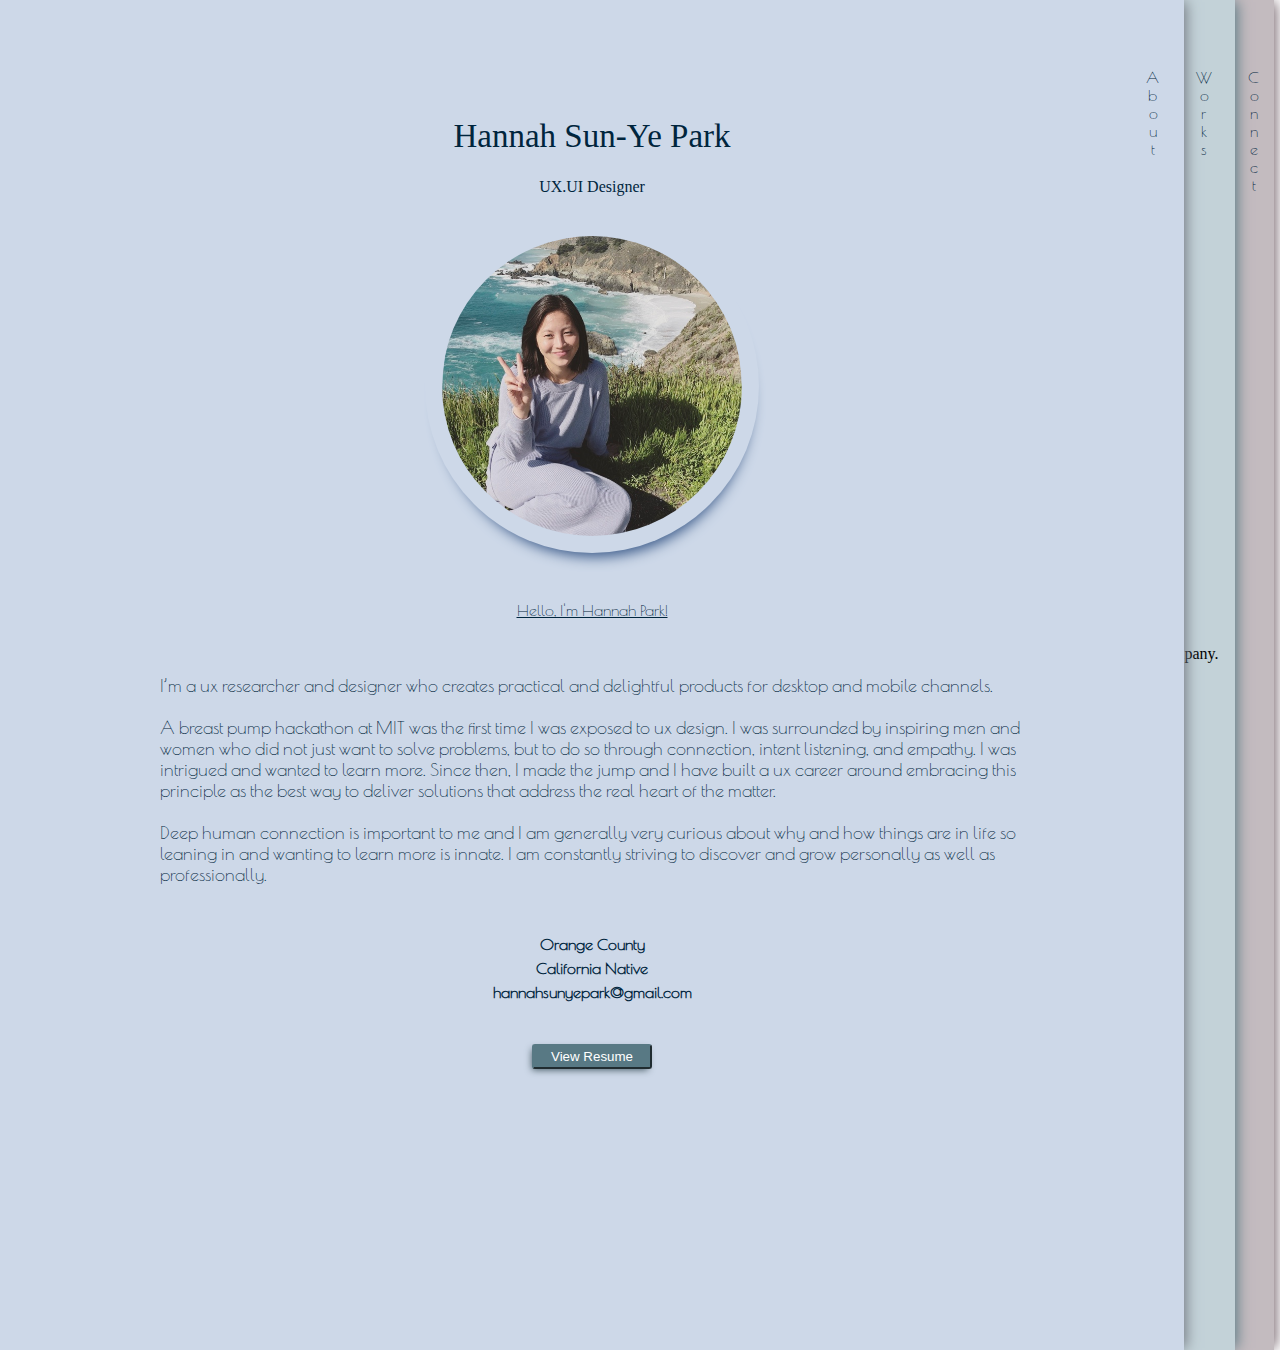
<file: index.html>
<!DOCTYPE html>
<html>
    <head>
        <link href="CSS/index.css" type="text/css" rel="stylesheet">
        <link href="https://fonts.googleapis.com/css?family=Darker+Grotesque|Poiret+One|Raleway:300,400&display=swap" rel="stylesheet">
<!-- Global site tag (gtag.js) - Google Analytics -->
<script async src="https://www.googletagmanager.com/gtag/js?id=UA-154122828-2"></script>
<script>
  window.dataLayer = window.dataLayer || [];
  function gtag(){dataLayer.push(arguments);}
  gtag('js', new Date());

  gtag('config', 'UA-154122828-2');
</script>

         
    </head>
<section class="wrapper">
        <div class="column1">
        <div class="contentcol2">
            <h1 class="header">Hannah Sun-Ye Park</h1>
            <div class="belowheader">UX.UI Designer</div>
            <div class="imgcircle">
                <img src="Images/HPPortfolioimg.JPG" alt="HPPortfolioimg.JPG" class= "portimg">
            </div>
            <div class="columm2body">
                <div id=biotitle> Hello, I'm Hannah Park!</div>
                    <div id="biobody">
                        <br>I’m a ux researcher and designer who creates practical and delightful products for desktop and mobile channels.</br>
                        <br>
                        A breast pump hackathon at MIT was the first time I was exposed to ux design. I was surrounded by inspiring men and women who did not just want to solve problems, but to do so through connection, intent listening, and empathy. I was intrigued and wanted to learn more. Since then, I made the jump and I have built a ux career around embracing this principle as the best way to deliver solutions that address the real heart of the matter. 
                        </br>
                        
                        <br>Deep human connection is important to me and I am generally very curious about why and how things are in life so leaning in and wanting to learn more is innate. I am constantly striving to discover and grow personally as well as professionally.</br>
                    </div>
                    <p>Orange County</p>
                    <p>California Native</p>
                    <p>hannahsunyepark@gmail.com</p>
                    <div class="res"><a href= "https://drive.google.com/file/d/1-L_EK8k-U6K8E-rAc-uktHq9tdHnUYPQ/view?usp=sharing" target="_blank">
                        <button type= "button" class="resume">View Resume</button>
                    </a>
                    </div>
            </div>
        </div>
            <div class="column3">
                <div class="AboutMe">About</div>
            </div>     
        </div>
    <div class="column2">
        <h1 class="header">
        Hannah Sun-Ye Park
        </h1>
        <div class="belowheader">UX.UI Designer</div>
        <div class="container"> 
            <div id="row" class="flex">
                <div class="flexitem">
                        <a href= "https://www.behance.net/gallery/85818539/Day0" target="_blank">
                    <div class="flextext">
                        <br>DayZero Mobile Application & Landing Page</br>
                        <br>Application Concept Design</br>
                    </div></a>
                    <img src="Images/day0mobilelaptop.png" class="casestudyimg">
                </div>
                <div class="flexitem">
                        <a href= "https://www.mlhomeandfurniture.com/" target="_blank">
                    <div class="flextext">
                        <br>ML Home and Furniture Website</br> 
                        <br>Responsive Website</br>
                    </div></a>
                    <img src="Images/mlhf.png" class="casestudyimg">
                </div>
            </div>
            <div id="row" class="flex">
                    <div class="pd">
                        <br class="belowheader">
                        Day0</br>
                        <br>A mobile app that encourages positive  and sustainable habit creation with an informational landing page.</br>
                    </div>
                    <div class="pd">
                        <br class="belowheader">
                        ML Home & Furniture</br>
                        <br>The ideation and creation of a website for a home staging and furnishing company.</br>
                    </div>
                </div>
            <div id="row" class="flex">
                <div class="flexitem">
                        <a href="https://xd.adobe.com/embed/484f2023-7d2a-4fe3-453f-44bf30210459-3e7e/" target="_blank">
                    <div class="flextext">
                        <br>Instagram Collections</br> 
                        <br>UI Feature Concept</br>
                    </div></a>
                    <img src="Images/O6C4HR1.gif" class="casestudyimg">
                </div>
                <div class="flexitem">
                    <a href= "https://www.behance.net/gallery/85803143/Appalachian-Mountain-Club-Redesign" target="_blank">
                <div class="flextext">
                    <br>Appalachian Mountain Club</br> 
                    <br>Website Redesign</br>
                </div></a>
                <img src="Images/AMCmockup.png" class="casestudyimg">
            </div>
            </div>
            <div id="row" class="flex">
                    <div class="pd">
                        <br class="belowheader">
                        Instagram Feature Concept</br>
                        <br>Allowing users to share and collaborate their saved albums.</br>
                    </div>
                    <div class="pd">
                        <br class="belowheader">
                        AMC Nonprofit Redesign</br>
                        <br>A casestudy of a responsive web redesign for a nonprofit with working prototype.</br>
                    </div>
                </div>
        </div>
        <div class="works">Works</div>
    </div>
    
    
    <div class="column4">
            <div class="container2">
                    <h1 class="header">I'm a people person, let's connect!</h1>
                    <div class="email"><a href= "mailto:hannahsunyepark@gmail.com">
                        <button type= "button" class="btn">Email Me</button></a> 
                    </div>
          
        <div class="handles">
            <a href="https://www.linkedin.com/in/hannah-s-park/" target="_blank"><img src="Images/linkedin.svg" class="handlelogo"></a>
           <a href="https://github.com/hannahsunyepark" target="_blank"><img src="Images/github-logo.svg" class="handlelogo"></a>
            <a href="https://www.behance.net/kylejdylewb06b" target="_blank"><img src="Images/behance.svg" class="handlelogo"></a>
        </div>
        <div class="Connect">Connect</div>
        </div>
    </div>
</section>
<script
  src="https://code.jquery.com/jquery-3.4.1.js"
  integrity="sha256-WpOohJOqMqqyKL9FccASB9O0KwACQJpFTUBLTYOVvVU="
  crossorigin="anonymous"></script>
<script src="js/script.js"></script>
</html>
</file>
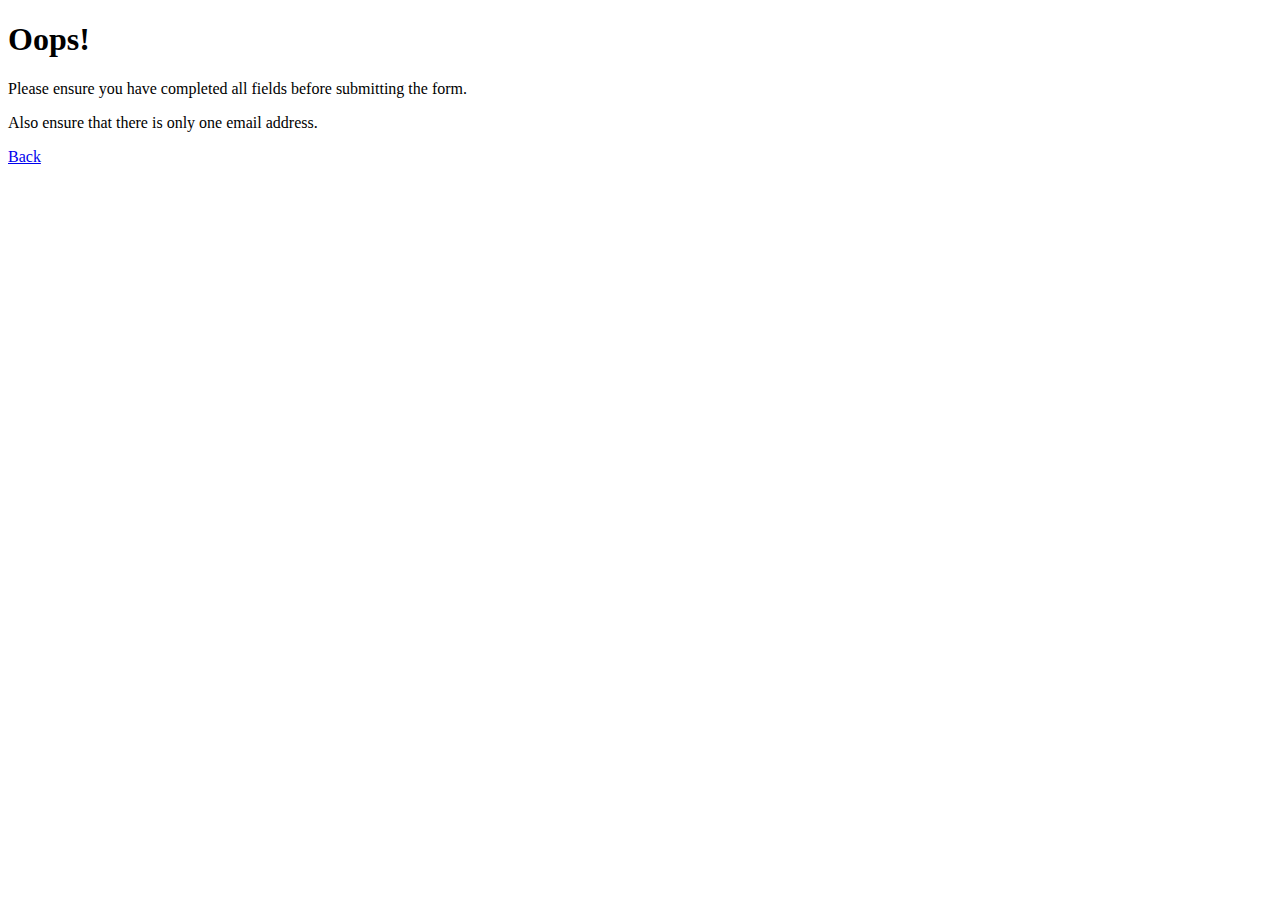
<file: feedback_form/error_message.html>
<!DOCTYPE html>
<title>Error</title>	

<h1>Oops!</h1>
<p>Please ensure you have completed all fields before submitting the form. </p>
<p>Also ensure that there is only one email address.</p>
<p><a href="JavaScript:history.go(-1);">Back</a></p>
</file>
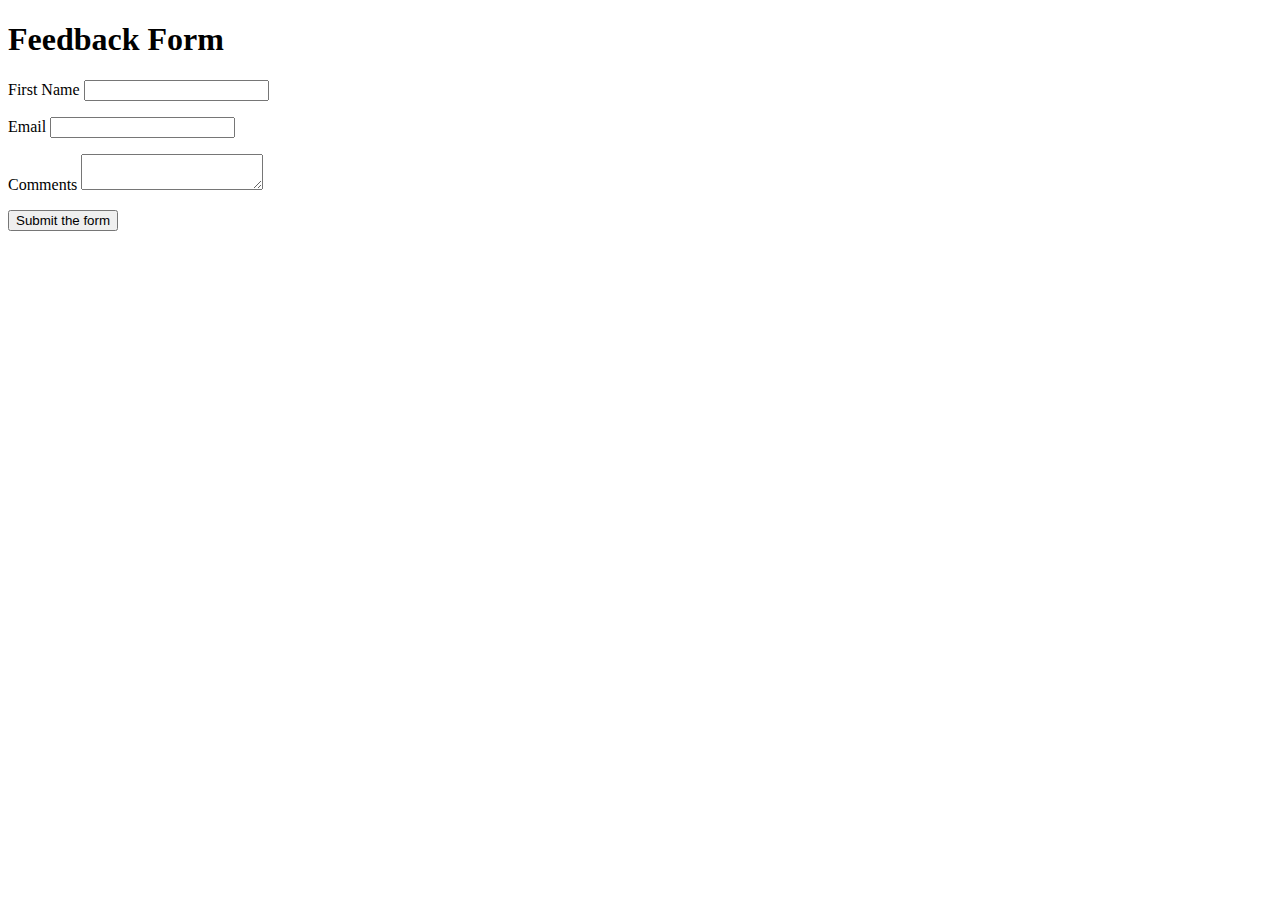
<file: feedback_form/feedback_form.html>
<!DOCTYPE html>
<title>Feedback Form</title>	

<h1>Feedback Form</h1>

<form method="post" action="send_mail.php">
<p>
<label>First Name
<input type="text" name="first_name" required>
</label> 
</p>
<p>
<label>Email 
<input type="email" name="email_address">
</label>
</p>
<p>
<label>Comments
<textarea name="comments" maxlength="500"></textarea>
</label>
</p>
<p><button>Submit the form</button></p>
</form>
</file>
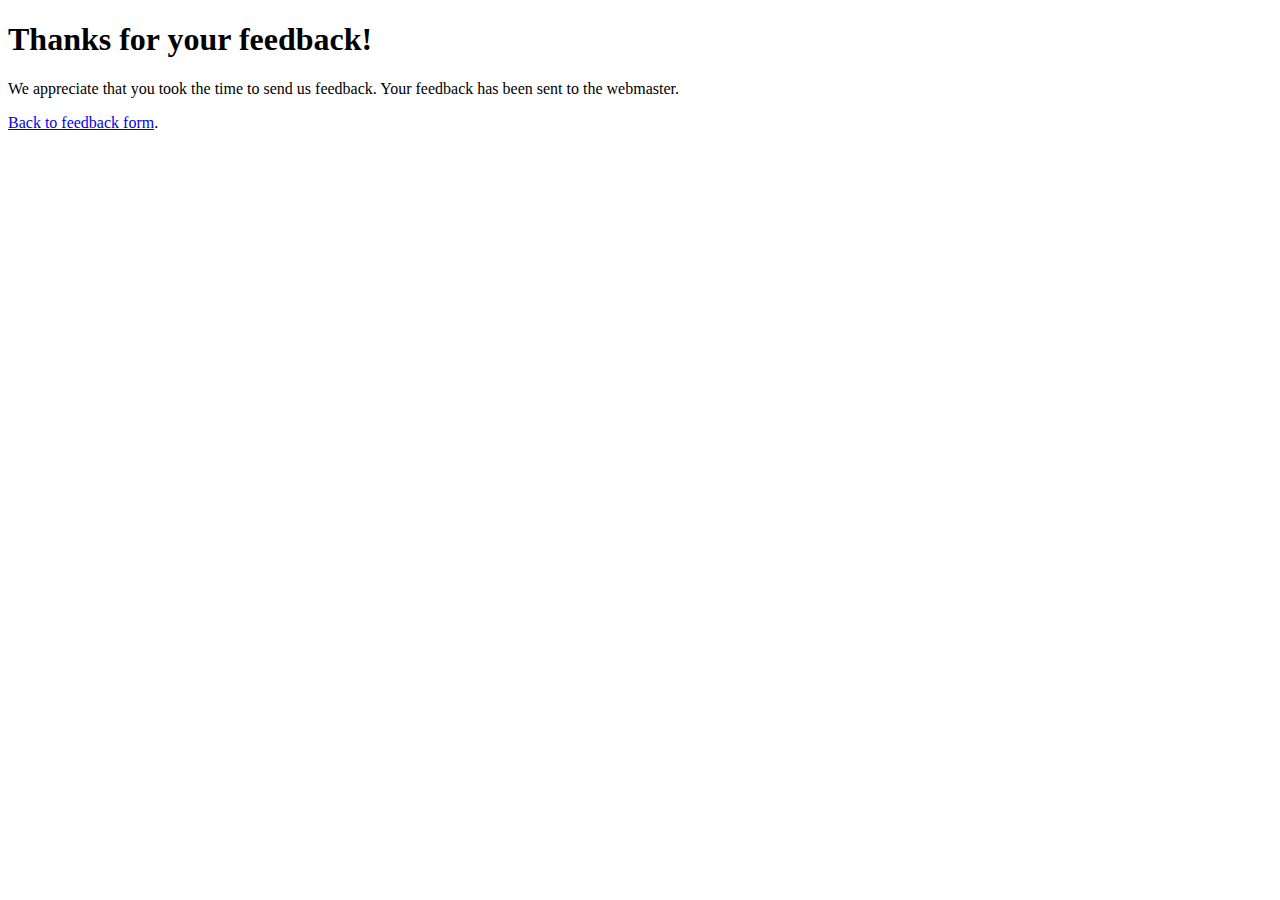
<file: feedback_form/thank_you.html>
<!DOCTYPE html>
<title>Thank You</title>	

<h1>Thanks for your feedback!</h1>
<p>We appreciate that you took the time to send us feedback. Your feedback has been sent to the webmaster.</p>
<p><a href="feedback_form.html">Back to feedback form</a>.</p>
</file>
<file: CSS/index.css>
body {
    margin: 0;
}
.wrapper {
    display: flex;
    height: 150vh;
}
.column1 {
    background-color: #CDD8E8;
    display: block;
    height: 150vh;
    color: black;
    width: 92.5%;
    font-family: 'Poiret One', cursive;
    border-style: solid;
    border-width: 0px 0px 0px 0px;
    box-shadow: 4px 0px 13px -2px rgb(114, 120, 128);
    transition: left .5s ease;
    left:0;
    z-index: 4;
    position: relative;
    top: 0;
}

/* .column1:hover {
    width: 90.5%;
} */

.contentcol2 {
    padding-top: 4%;
    /* height: 80%;
    overflow: scroll;
    scroll-behavior: smooth; */
}
.AboutMe {
    font-family: 'Poiret One', cursive;
    writing-mode: vertical-rl;
    text-orientation: upright;
    margin: 0 auto;
    position: absolute;
    top: 5%;
    right: 20.5%;
    color: #00253d;
}


#biotitle {
    font-family: 'Poiret One', cursive;
    padding: 4%;
    padding-bottom: 3%;
    margin: 0 auto;
    text-decoration: underline;
    display: flex;
    flex-direction: column;
    align-items: center;
    color: #00253d;
}
#biobody {
    font-family: 'Poiret One', cursive;font-weight: 400;
    font-style: normal;
    font-size: 18px;
    padding-bottom: 4%;
    width: 73%;
    margin: 0 auto; 
    color: #00253d;

}

.portimg {
    border-radius: 50%; 
    width: 100%;
    margin-top: -35px;
  }

.imgcircle {
    height: 300px;
    width: 300px;
    margin: 0 auto;
    border-radius: 50%;
    border: 17px solid transparent;
    overflow: hidden;
    box-shadow: 3px 15px 13px -11px  rgb(60, 91, 138);
}
 
.res {
    display: flex;
    flex-direction: column;
    align-items: center;
    justify-content: center;
    margin: 40px;
}
.resume {
    background-color: #587984;
    border-color: #587984;
    box-shadow: -2px 3px 7px -2px #475c65;
    border-radius: 3px;
    width: 120px;
    height: 25px;
    color: white;
}
.resume:hover {
    width:125px;
    height:27px;
    background-color: #86aec1;
    border-color:#86aec1;
}
.works {
    font-family: 'Poiret One', cursive;
    position: absolute;
    width: 5%;
    writing-mode: vertical-rl;
    text-orientation: upright;
    top: 5%;
    right: 1.8%;  
    color: #00253d;
}

.column2 {
    width: 96.5%;
    height: 150vh;
    text-align: center;
    background-color:#C3D2D8;
    box-shadow: 4px 0px 13px -2px #587984;
    z-index: 3;
    position: absolute;
    left: 0;
    transition: left .5s ease;
    top: 0;
}

.column3 {
    height: 150vh;
    width: 9%;
    background-color: #CDD8E8;
    position: absolute;
    z-index: 3;
    top: 0;
    right: 0;
}

/* .column2:hover {
    width: 94.5%;
} */

.header {
    font-family: Orelo, "Stint Ultra Expanded", Georgia, serif;
    font-weight: 200;
    font-style: normal;
    margin-top: 6%;
    font-size: 33px;
    display: block;
    text-align: center;
    color: #00253d;
}
.belowheader {
    font-family: 'Granville', Light;
    color: #00253d;
    margin: 0 auto;
    display: block;
    text-align: center;
    padding-bottom: 2%;
}
.container {
    display: flex;
    flex-direction: column;
    align-items: center;
    /* height: 80%;
    overflow: scroll;
    scroll-behavior: smooth; */
}
#row {
    flex-direction: row;
    width: 100%;
}
.flex {
    display: flex;
    align-items: center;
    justify-content: center;
}
.flexitem {
    border: .5px solid #00263d;
    width: 27%;
    margin: 40px;
    display: flex;
    position: relative;
}


.flextext {
    background-image: url('../Images/opacbox.png');
    background-size: cover;
    background-repeat: no-repeat;
    display: flex;
    align-items: center;
    justify-content: center;
    opacity: 0;
    width: 100%;
    height: 100%;
    color: #00253d;
    position: absolute;
    font-family: 'Poiret One', cursive;
    font-weight: bolder;
}

.flextext:hover {
    opacity: 1;
    
}

.casestudyimg {
    width: 100%;
}


.column4 {
    height: 150vh;
    width: 99.5%;
    background-color: #C3BBBF;
    box-shadow: 4px 0px 13px -2px #75646c;
    position: absolute;
    z-index: 2;
    transition: left .5s ease;
    top: 0;

}

/* .column4:hover {
    width: 99%;
} */

.Connect {
    font-family: 'Poiret One', cursive;
    writing-mode: vertical-rl;
    text-orientation: upright;
    position: absolute;
    top: 5%;
    right: 0.8%;
    color: #00253d;
}

.email{
    margin: 0 auto;
    display: flex;
    flex-direction: column;
    align-items: center;
    width: 15%;
}
.btn {
    margin-top: 25%;
    background-color: #587984;
    border-color: #587984;
    box-shadow: -2px 3px 7px -2px #475c65;
    border-radius: 3px;
    width: 120px;
    height: 25px;
    color: white;
}
.btn:hover {
    width:125px;
    height:27px;
    background-color: #86aec1;
    border-color:#86aec1;
}

p {
    font-family: 'Poiret One', cursive;
    font-weight: bolder;
    text-align: center;
    margin: 0 auto;
    padding: 3px;
    color: #00253d;
}

.handlelogo {
    width: 50px;
    padding: 20px;
    transition: width .2s ease; 
}


.handles {
    margin: auto;
    width: 280px;
    padding: 10px;
}


/* @media only screen and (max-width:800px) {
    .column1 {
        background-color: #CDD8E8;
        display: block;
        height: 150vh;
        color: black;
        width: 100%;
        font-family: 'Poiret One', cursive;
        border-style: solid;
        border-width: 0px 0px 0px 0px;
        box-shadow: 4px 0px 13px -2px rgb(114, 120, 128);
        transition: left .5s ease;
        top: 8%;
        z-index: 4;
        position: relative;
    }

    .column3 {
        background-color: #CDD8E8;
        z-index: 3;
        width: 100%;
        height: 4%;
    }

    .AboutMe {
        writing-mode: horizontal-tb;
        font-family: 'Poiret One', cursive;
        margin-top: 2%;
        width: 100%;
        text-align: center;
        right: 0;
    }

    .column2 {
        width: 100%;
        height: 150vh;
        text-align: center;
        background-color: #C3D2D8;
        box-shadow: 4px 0px 13px -2px #587984;
        z-index: 3;
        position: absolute;
        top: 4.5%;
        transition: left .5s ease;
    }

    .works{
writing-mode: horizontal-tb;
    font-family: 'Poiret One', cursive;
    margin-top: -5.7%;
    width: 100%;
    text-align: center;
    right: 0;
    }

    .column4 {
        height: 150vh;
        width: 100%;
        background-color: #C3BBBF;
        box-shadow: 4px 0px 13px -2px #75646c;
        position: absolute;
        z-index: 2;
        transition: left .5s ease;
    }

    .Connect {
        writing-mode: horizontal-tb;
        font-family: 'Poiret One', cursive;
        margin-top: 1.5%;
        width: 100%;
        text-align: center;
        right: 0;
        top: 0;
    
    }

    .header {
        margin-top: 11%;
    }

} */
</file>
